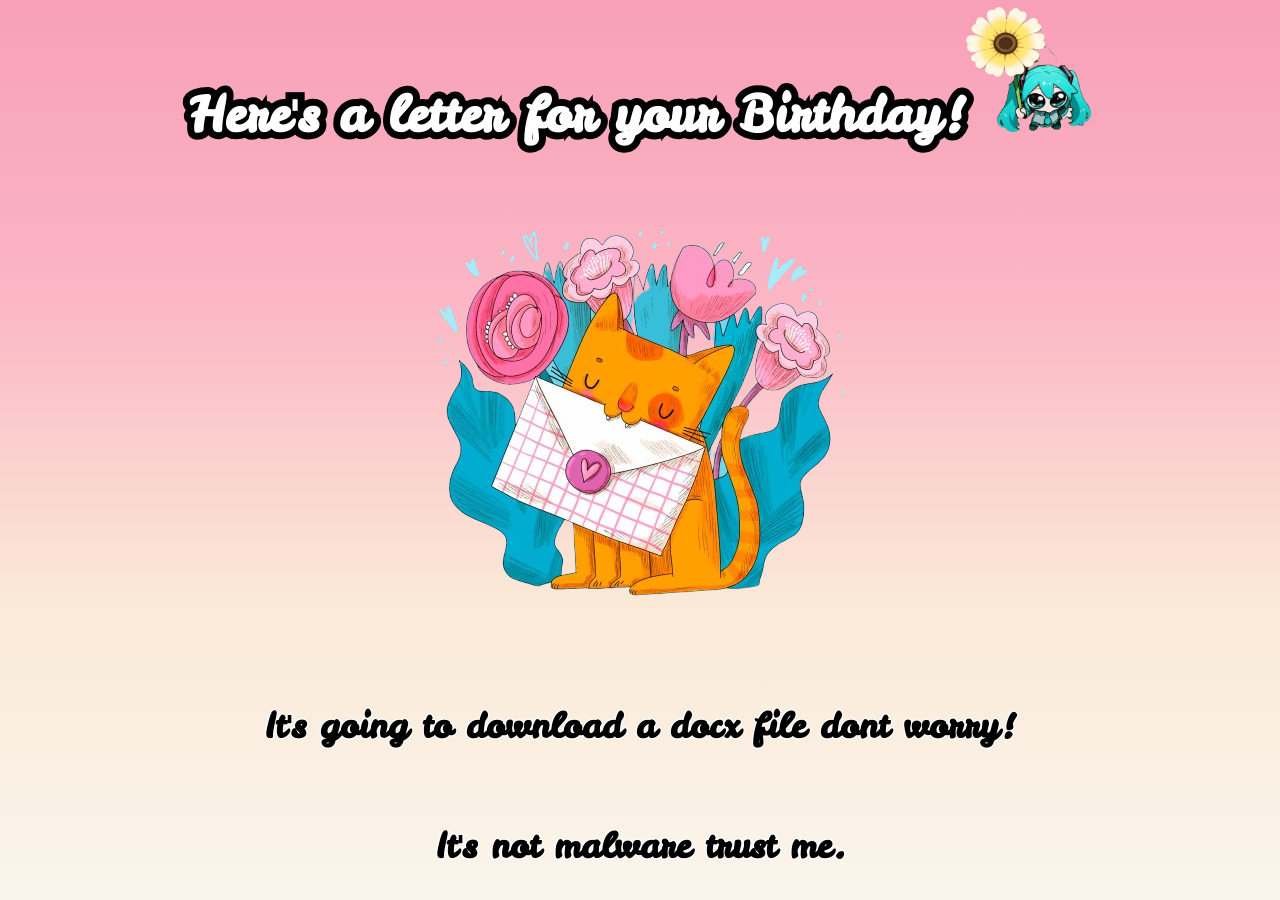
<file: Birthdayletter.html>
<!DOCTYPE html>
<html lang="en">
    <head>
        <title>Birthday Letter!</title>
        <link href="https://fonts.googleapis.com/css2?family=Leckerli+One&display=swap" rel="stylesheet">
        <link rel="stylesheet" href="style.css">
    </head>
    <body>
        <h1 class = "birthday-greeting">Here's a letter for your Birthday!<img class="migu-img" src = "image/migu.png" alt="Migu"></h1>
        <a href="Letter.docx" download="Letter.docx" style="text-decoration: none;">
        <button>
            <img class= "elgato" src="image/catletter.png" alt="Birthday Letter">
        </button>
        </a>
        <h2>It's going to download a docx file dont worry!</h1>
        <h2>It's not malware trust me.</h2>
        <script src="conffetti.js"></script>
        <script src="cake-button.js"></script>
    </body>
</html>
</file>
<file: style.css>
body{
    background: linear-gradient(to bottom, #f7a0b8, #fbb6c4, #fae9d7, #faf5ec);
    display: flex;
    flex-direction: column;
    align-items: center;
    justify-content: center;
    min-height: 100vh;
    margin: 0;
}

button img{
    width: 800px;
    height: 800px;
}

img.migu-img{
    height:125px;
    width: 125px;
}

img.elgato{
    height: 500px;
    width: 500px;
}

img.designTopleft{
    position: fixed;
    top: 300px;
    left: 1px;
    height: 250px;
    object-fit: contain;
}
img.designTopright{
    position: fixed;
    top: 300px;
    right: 1px;
    height: 250px;
    transform: scaleX(-1);
}

@media (max-width: 768px) {
    .designTopleft {
        width: 50px;
        left: 0;
    }

    .designTopright {
        width: 50px;
        right: 0;
    }
}

h1{
    font-size: 90px;
    font-family: "Leckerli One", cursive;
    color: white;
    -webkit-text-stroke: 14px black;
    paint-order: stroke fill;
    margin: 0;
    padding: 5px;
}

h1.birthday-greeting{
    font-size: 50px;
    font-family: "Leckerli One", cursive;
    color: white;
    -webkit-text-stroke: 14px black;
    paint-order: stroke fill;
    margin: 0;
    padding: 5px;
}

h2{
    font-size:35px;
    font-family: "Leckerli One", cursive;
    color: black;
    -webkit-text-stroke: 2.5px #ffffff;
    paint-order: stroke fill;
    padding-top: 15px;
}

button{
    background: transparent;
    border: transparent;
    cursor: pointer; 
}

.container {
    display: flex;
    flex-direction: column;
    align-items: center;
    text-align: center;
    padding-left: 50px;
    padding-right: 50px;
}

button:hover img{
    animation: bounce 0.5s;
} 

@keyframes bounce {
    0%   { transform: scale(1); }
    50%  { transform: scale(1.1); }
    100% { transform: scale(1); }
}

.confetti-piece {
    position: fixed;
    width: 10px;
    height: 10px;
    top: -10px;
    border-radius: 2px;
    animation: fall linear forwards;
}

@keyframes fall {
    to {
        transform: translateY(100vh) rotate(360deg);
        opacity: 0;
    }
}
</file>
